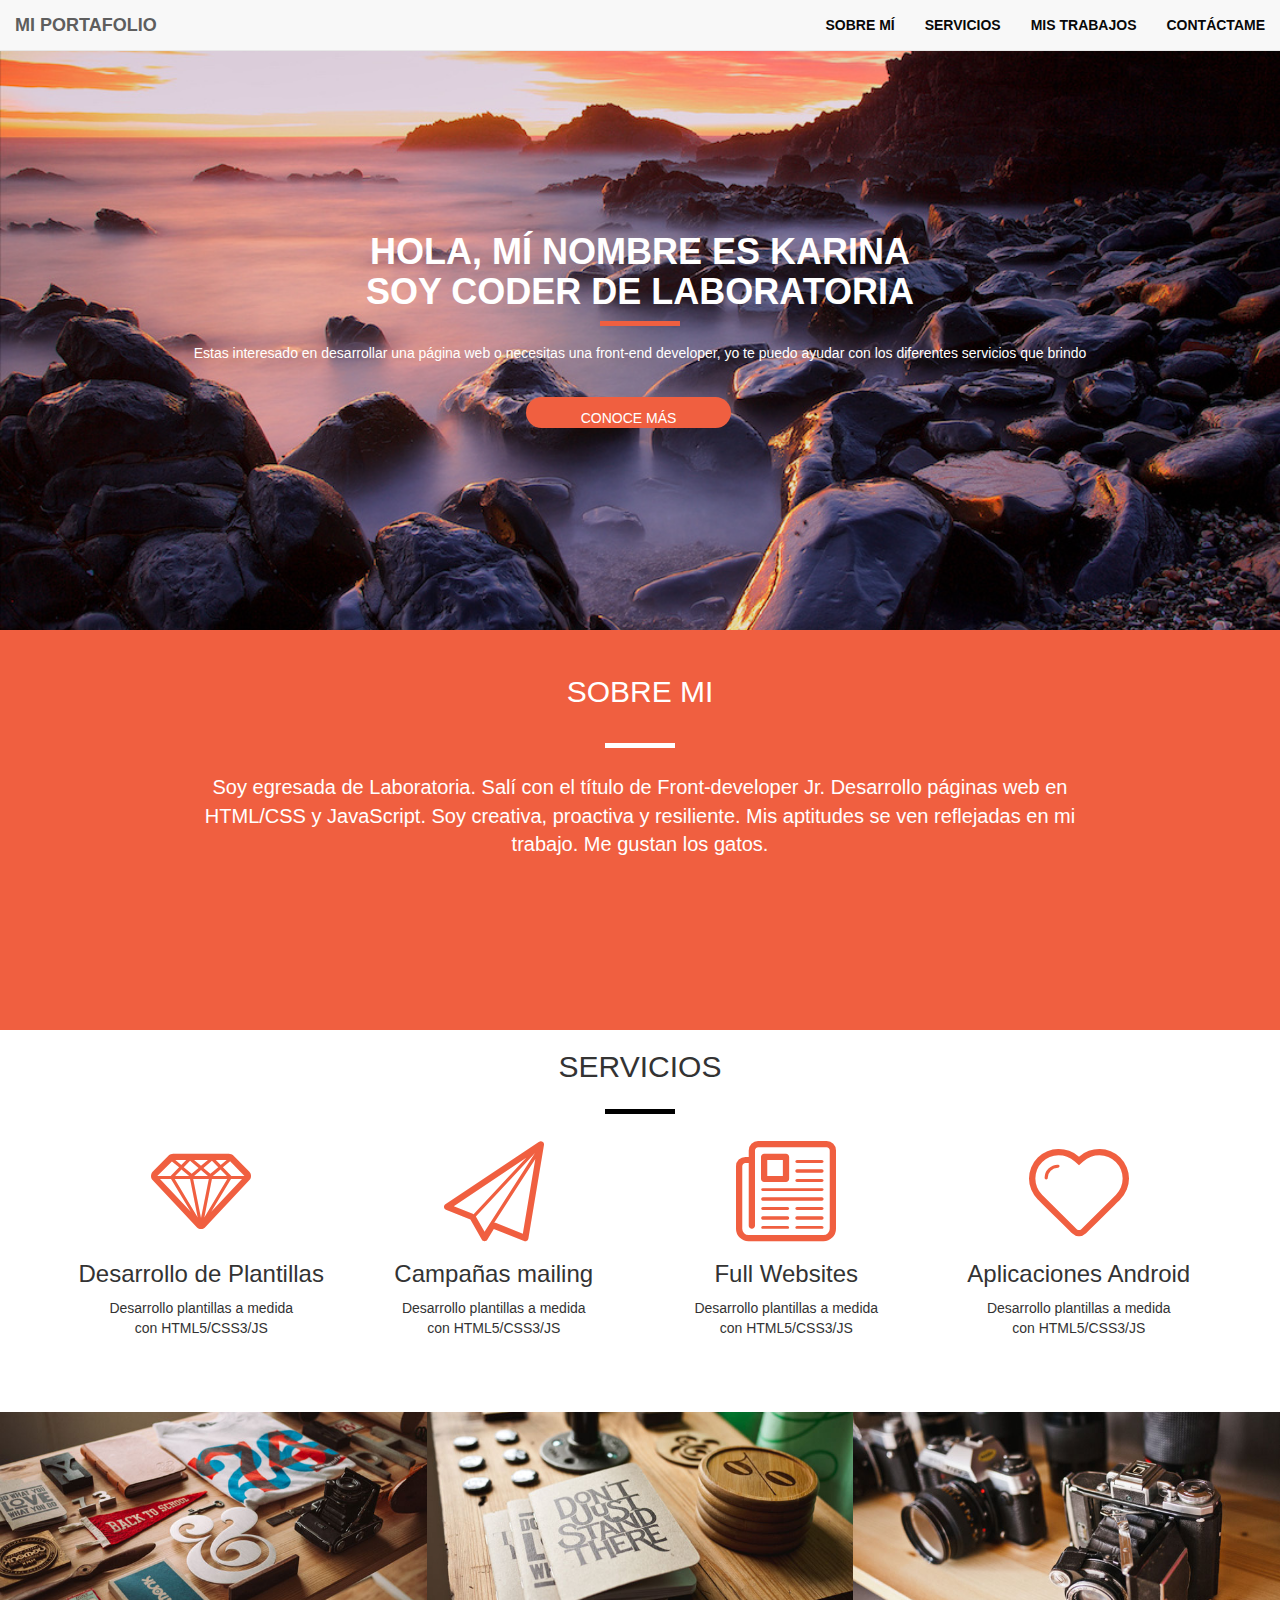
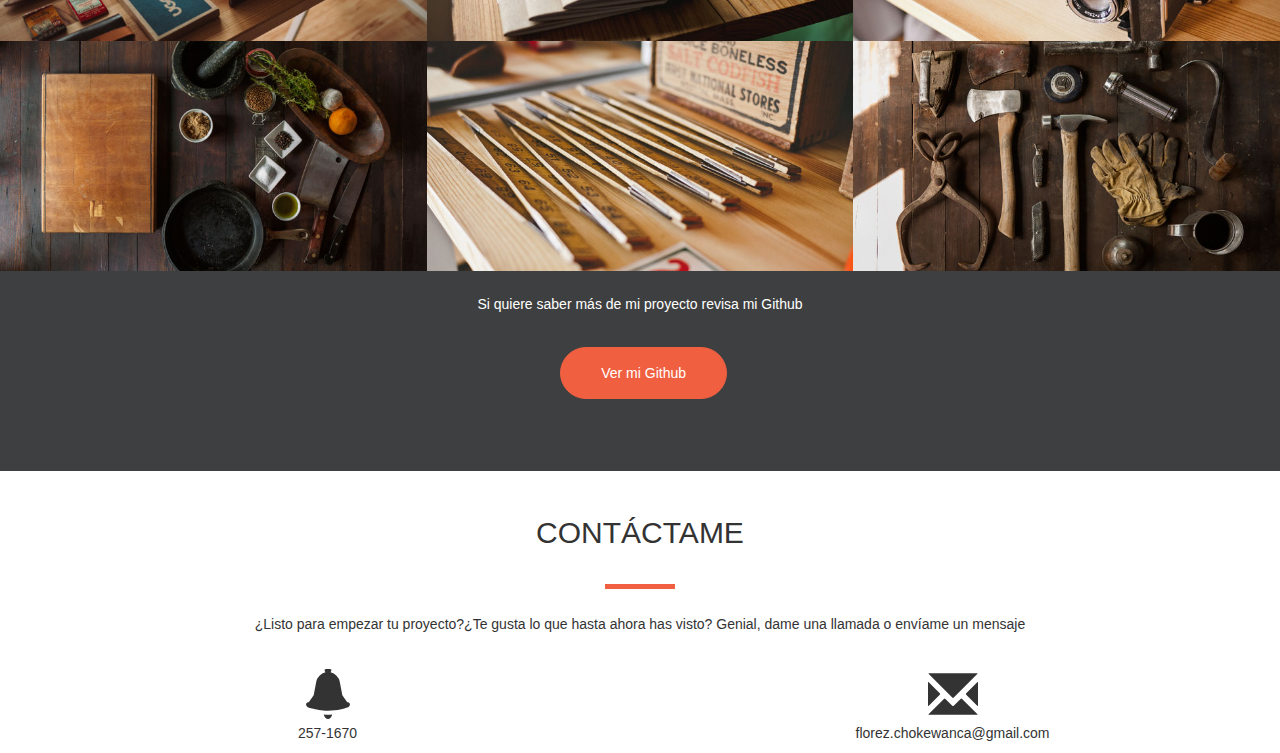
<file: index.html>
<!DOCTYPE html>
<html lang="en">
<head>
	<meta charset="UTF-8">
	<title>Mi Portafolio</title>
	<link rel="stylesheet" href="css/main.css">
	<meta name="viewport" content="width-device-width, initial scale=1">
	<link rel="stylesheet" type="text/css" href="style.css">
	<link rel="stylesheet" type="text/css" href="css/bootstrap.css">
	<link rel="stylesheet" href="css/main.css">
</head>
<body>
<<body>
	<!-- Menú -->
	<header>
		<section class="menu">
			<nav class="navbar navbar-default navbar-fixed-top">
  			<div class="container-fluid">
    			<!-- Brand and toggle get grouped for better mobile display -->
    			<div class="navbar-header">
      			<button type="button" class="navbar-toggle collapsed" data-toggle="collapse" data-target="#bs-example-navbar-collapse-1" aria-expanded="false">
        			<span class="sr-only">Toggle navigation</span>
			        <span class="icon-bar"></span>
			        <span class="icon-bar"></span>
			        <span class="icon-bar"></span>
      			</button>
      			<a class="navbar-brand" href="index.html">MI PORTAFOLIO</a>
    			</div>

    			<!-- Collect the nav links, forms, and other content for toggling -->
			    <div class="collapse navbar-collapse" id="bs-example-navbar-collapse-1">
				    <nav>
				    	<ul class="nav navbar-nav navbar-right">
			        <li><a href="#sobre-mi">SOBRE MÍ</a></li>
			        <li><a href="#servicios">SERVICIOS</a></li>
			        <li><a href="#trabajos">MIS TRABAJOS</a></li>
			        <li><a href="#contactame">CONTÁCTAME</a></li>
			      </ul>
				    </nav>
			    </div><!-- /.navbar-collapse -->
  			</div><!-- /.container-fluid -->
			</nav>
		</section>
	</header>

	<!-- Banner -->
	<section class="bloque1 banner">
		<div class="text-banner text-center">
			<div class="container">
				<h1 class="text-white text-bold">HOLA, MÍ NOMBRE ES KARINA<br>SOY CODER DE LABORATORIA</h1>
				<div class="linea"></div>
				<p class="text-white text.center">Estas interesado en desarrollar una página web o necesitas una front-end developer, yo te puedo ayudar con los diferentes servicios que brindo </p>
				<div class="boton1">
				<p class="text-white"><a class="text-white" href="#">CONOCE MÁS</a></p>
			</div>
			</div>
		</div>
	</section>
<!--=================================================Section1================================================================-->
<section class="box-red">
		<div class="container-fluid">
		<h2 class="sobre-mi text-white text-center pd-5-10">SOBRE MI</h2>
		<div class="linea-blanca"></div>
						<!--linea blanca-->
		<p class="text-white text-center pd-5-10 parrafo2">Soy egresada de Laboratoria. Salí con el título de Front-developer Jr. Desarrollo páginas web en HTML/CSS y JavaScript. Soy creativa, proactiva y resiliente. Mis aptitudes se ven reflejadas en mi trabajo. Me gustan los gatos.</p>
	</div>
</section>
<!--=================================================Section 2================================================================-->
<section>
	<div class="container">
	<div class="textos">
		<h2 class="text-center">SERVICIOS</h2>
		<div class="linea-negro"></div>
	</div>
		<div class="row">
			<div class="col-md-3">
				<div class="text-center">
				<span class="icon-diamond ico"></span>
				</div> 
				<h3 class="text-center">Desarrollo de Plantillas</h3>
				<p class="text-center">Desarrollo plantillas a medida <br>con HTML5/CSS3/JS</p>
			</div>
			<div class="col-md-3">
				<div class="text-center">
				<span class="icon-paperplane ico"></span>
				<h3 class="text-center">Campañas mailing</h3>
				<p class="text-center">Desarrollo plantillas a medida <br>con HTML5/CSS3/JS</p>
				</div> 
			</div>
			<div class="col-md-3">
				<div class="text-center">
				<span class="icon-news ico"></span>
				<h3 class="text-center">Full Websites</h3>
				<p class="text-center">Desarrollo plantillas a medida <br>con HTML5/CSS3/JS</p>
				</div> 
			</div>
			<div class="col-md-3">
				<div class="text-center">
				<span class="icon-heart ico "></span>
				<h3 class="text-center">Aplicaciones Android</h3>
				<p class="text-center">Desarrollo plantillas a medida <br>con HTML5/CSS3/JS</p>
				</div> 
			</div>
		</div>
	</div>
</section>
<!--===================================================Section 3 iconos========================-->
<section>
	<div class="container-fluid padding">
		<div class="row">
			<div class="col-md-4">
				<div class="imagen-ho vividworknav">
					<img class="img" src="img/1.jpg">
					<div class="work-text-content">
						<p class="text-center text-white">CATEGORIA<br>NOMBRE DEL PROYECTO</p>
					</div>	
				</div>
			</div>
			<div class="col-md-4">
				<div class="imagen-ho vividworknav">
					<img class="img" src="img/2.jpg">
					<div class="work-text-content">
						<p class="text-center text-white">CATEGORIA<br>NOMBRE DEL PROYECTO</p>
					</div>	
				</div>
			</div>
			<div class="col-md-4">
				<div class="imagen-ho vividworknav">
					<img class="img" src="img/3.jpg">
					<div class="work-text-content">
						<p class="text-center text-white">CATEGORIA<br>NOMBRE DEL PROYECTO</p>
					</div>	
				</div>
			</div>
		</div>
		<div class="row">
			<div class="col-md-4">
				<div class="imagen-ho vividworknav">
					<img class="img" src="img/4.jpg">
					<div class="work-text-content">
						<p class="text-center text-white">CATEGORIA<br>NOMBRE DEL PROYECTO</p>
					</div>	
				</div>
			</div>
			<div class="col-md-4">
				<div class="imagen-ho vividworknav">
					<img class="img" src="img/5.jpg">
					<div class="work-text-content">
						<p class="text-center text-white">CATEGORIA<br>NOMBRE DEL PROYECTO</p>
					</div>	
				</div>
			</div>
			<div class="col-md-4">
				<div class="imagen-ho vividworknav">
					<img class="img" src="img/6.jpg">
					<div class="work-text-content">
						<p class="text-center text-white">CATEGORIA<br>NOMBRE DEL PROYECTO</p>
					</div>	
				</div>
			</div>
		</div>
	</div>
	<div>
</section>
<!--===================================================Section 4===========================================================-->
<section class="plomito">
	<div class="container">
		<p class="text-center text-white pd-5-10">Si quiere saber más de mi proyecto revisa mi Github</p>
		<button type="button" class="btn btn-default">Ver mi Github</button>
	</div>
</section>
<!--===================================================Footer==========================================================-->
<footer>
	<div class="container-fluid">
		<div class="row">
			<div class="col-md-12">
				<h2 class="text-center pd-5-10">CONTÁCTAME</h2>
				<div class="linea2"></div>
				<p class="text-center pd-5-10">¿Listo para empezar tu proyecto?¿Te gusta lo que hasta ahora has visto? Genial, dame una llamada o envíame un mensaje
			</div>
		</div>
		<div class="col-md-6">
			<div class="iconos text-center">
			<span class=" glyphicon glyphicon-bell ico-footer"></span>
			<p class="text-center">257-1670</p>
			</div>
		</div>
		<div class="col-md-6">
			<div class="iconos text-center">
			<span class=" glyphicon glyphicon-envelope ico-footer"></span>
			<p class="text-center">florez.chokewanca@gmail.com</p>
			</div>
		</div>
	</div>
</footer>
<script type="text/javascript" src="js/jquery.min.js"></script>
<script type="text/javascript" src="js/bootstrap.js"></script>
</body>
</html>
</file>
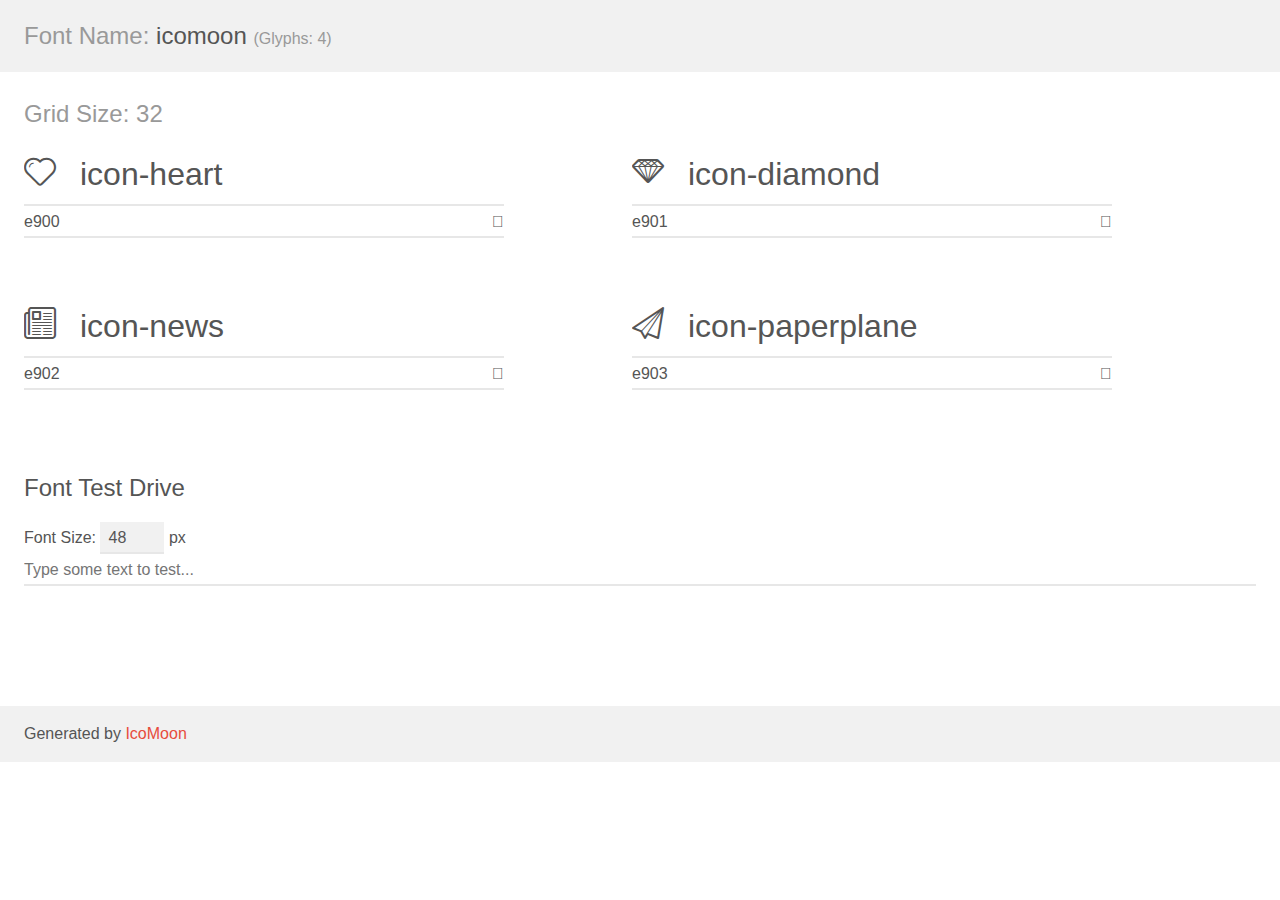
<file: demo.html>
<!doctype html>
<html>
<head>
    <meta charset="utf-8">
    <title>IcoMoon Demo</title>
    <meta name="description" content="An Icon Font Generated By IcoMoon.io">
    <meta name="viewport" content="width=device-width, initial-scale=1">
    <link rel="stylesheet" href="demo-files/demo.css">
    <link rel="stylesheet" href="style.css"></head>
<body>
    <div class="bgc1 clearfix">
        <h1 class="mhmm mvm"><span class="fgc1">Font Name:</span> icomoon <small class="fgc1">(Glyphs:&nbsp;4)</small></h1>
    </div>
    <div class="clearfix mhl ptl">
        <h1 class="mvm mtn fgc1">Grid Size: 32</h1>
        <div class="glyph fs1">
            <div class="clearfix bshadow0 pbs">
                <span class="icon-heart">
                
                </span>
                <span class="mls"> icon-heart</span>
            </div>
            <fieldset class="fs0 size1of1 clearfix hidden-false">
                <input type="text" readonly value="e900" class="unit size1of2" />
                <input type="text" maxlength="1" readonly value="&#xe900;" class="unitRight size1of2 talign-right" />
            </fieldset>
            <div class="fs0 bshadow0 clearfix hidden-true">
                <span class="unit pvs fgc1">liga: </span>
                <input type="text" readonly value="" class="liga unitRight" />
            </div>
        </div>
        <div class="glyph fs1">
            <div class="clearfix bshadow0 pbs">
                <span class="icon-diamond">
                
                </span>
                <span class="mls"> icon-diamond</span>
            </div>
            <fieldset class="fs0 size1of1 clearfix hidden-false">
                <input type="text" readonly value="e901" class="unit size1of2" />
                <input type="text" maxlength="1" readonly value="&#xe901;" class="unitRight size1of2 talign-right" />
            </fieldset>
            <div class="fs0 bshadow0 clearfix hidden-true">
                <span class="unit pvs fgc1">liga: </span>
                <input type="text" readonly value="" class="liga unitRight" />
            </div>
        </div>
        <div class="glyph fs1">
            <div class="clearfix bshadow0 pbs">
                <span class="icon-news">
                
                </span>
                <span class="mls"> icon-news</span>
            </div>
            <fieldset class="fs0 size1of1 clearfix hidden-false">
                <input type="text" readonly value="e902" class="unit size1of2" />
                <input type="text" maxlength="1" readonly value="&#xe902;" class="unitRight size1of2 talign-right" />
            </fieldset>
            <div class="fs0 bshadow0 clearfix hidden-true">
                <span class="unit pvs fgc1">liga: </span>
                <input type="text" readonly value="" class="liga unitRight" />
            </div>
        </div>
        <div class="glyph fs1">
            <div class="clearfix bshadow0 pbs">
                <span class="icon-paperplane">
                
                </span>
                <span class="mls"> icon-paperplane</span>
            </div>
            <fieldset class="fs0 size1of1 clearfix hidden-false">
                <input type="text" readonly value="e903" class="unit size1of2" />
                <input type="text" maxlength="1" readonly value="&#xe903;" class="unitRight size1of2 talign-right" />
            </fieldset>
            <div class="fs0 bshadow0 clearfix hidden-true">
                <span class="unit pvs fgc1">liga: </span>
                <input type="text" readonly value="" class="liga unitRight" />
            </div>
        </div>
  </div>

    <!--[if gt IE 8]><!-->
    <div class="mhl clearfix mbl">
        <h1>Font Test Drive</h1>
        <label>
            Font Size: <input id="fontSize" type="number" class="textbox0 mbm"
            min="8" value="48" />
            px
        </label>
        <input id="testText" type="text" class="phl size1of1 mvl"
        placeholder="Type some text to test..." value=""/>
        </label>
        <div id="testDrive" class="icon-">&nbsp;
        </div>
    </div>
    <!--<![endif]-->
    <div class="bgc1 clearfix">
        <p class="mhl">Generated by <a href="https://icomoon.io/app">IcoMoon</a></p>
    </div>

    <script src="demo-files/demo.js"></script>
</body>
</html>
</file>
<file: css/main.css>
/* Tu CSS va aqui */
/*=====================================================================utilities==============================================================*/
.text-white{
	color: white
}

.pd-5-10{
	padding: 2% 13%;
}

/*=====================================================================utilities==============================================================*/

*{
  box-sizing: border-box;
}
.barra-menu{
  background-color: white;
  border:none;
}
header{
  font-weight: bold;
}
.navbar-default .navbar-brand{
  color: red;
}
.linea{
  width: 7%;
  border-bottom: 5px solid #F05F40;
  display: inline-block; 
  margin-bottom: 1%;
}
.navbar-default .navbar-nav > li > a{
  color: #080808;
  font-weight: bold;
}
.navbar-default .navbar-nav > li > a:hover{
  color:#f05f40;
}
img{
  width: 100%;
}

/* ----------------- bloque1 : Banner ---------------- */
.banner{
  background-image: url(../img/header.jpg);
  padding: 15% 0; 
  background-repeat: no-repeat;
  background-size: 100%;
  background-position: 10%;
}
.banner .text-banner .container h1{
  font-weight: bold;
} 
.boton1{
  width: 18%;
  height: 60%;
  background-color: #F05F40;
  border-radius: 23px;
  padding: 1% 0 0 0%;
  box-sizing: border-box;
  margin: 3% 0 0 40%;
}
/*=================================================================Section 1==============================================================*/

.box-red{
    background-color: #f05f40;
    height: 400px;
    margin-top: -20;
}
.linea-blanca{
	width: 70px;
	border-bottom: 5px solid white;
	margin:0 auto; 
}
.parrafo2{
	font-size: 20px;
}
.ico{
	color:#f05f40;
	font-size: 100px;
	padding-top: 100px;
	
}

.linea-negro{
	width: 70px;
	border-bottom: 5px solid black;
	margin:0 auto;
	padding-bottom: 16px;
    margin-bottom: 27px;
}

.img{
	width: 100%;
/*=====================================================================imagenes hover==============================================================*/
	
}
.vividworknav {
      width: 100%;
      height: auto;
      float: left;
      padding: 0;
      position: relative;
      background-color:#f05f40;

    }

    .vividworknav:hover img {
      opacity: 0.3;
    }

    .vividworknav:hover .work-text-content {
      opacity: 1; 
    }

    .vividworknav img {
      padding: 0;
      width: 100%;
      display: block;
      opacity: 1;
    }

    .vividworknav img,
    .work-text-content {
      -webkit-transition: opacity 0.5s ease-out;
      -moz-transition: opacity 0.5s ease-out;
      -o-transition: opacity 0.5s ease-out;
      transition: opacity 0.5s ease-out;
    }
.work-text-content {
      position: absolute;
      color: white;
      left: 0;
      top: 25%;
      right: 0;
      bottom: 0;
      font-size: 24px;
      text-align: center;
      opacity: 0;
    }
.padding{
      padding-top: 5%;
    } 
.col-md-4 {
      padding: 0px;
      margin: 0px;
    }   
/*=====================================================================footer==============================================================*/
.plomito{
   background-color: #3e3f40;
    height: 200px;
    margin-top: 0;
}
.btn-default {
    color: white;
    background-color: #f05f40;
    border-color: #f05f40;
    border-radius: 26px;
    padding: 15px 40px;
    margin-left: 43%;
}
.parrafo-plomito{
  font-size: 2em;
}
.ico-footer{
  font-size: 50px;

}
.linea2{
  width: 70px;
  border-bottom: 5px solid #F05F40;
  margin:0 auto; 
}
/*========================================Media==============================================================*/
@media screen and (min-width: 270px) and (max-width : 600px){
  .banner{
    background-image: url(../img/header.jpg);
    padding: 6%;
    background-size: 300%;
  }
  .banner h1{
    font-size: 200%;
  }
  .boton1 {
    width: 80%;
    height: 60%;
    background-color: #F05F40;
    border-radius: 23px;
    padding: 3% 0 0 0%;
    margin: 5% 0 10px 10%;
  }
  .btn-default {
    color: white;
    background-color: #f05f40;
    border-color: #f05f40;
    border-radius: 26px;
    padding: 15px 40px;
    margin-left: 20%;
}
  #sobre-mi{
    padding: 8%;
  }
 .linea{
  width: 70px;
  border-bottom: 5px solid #f05f40; /*red*/
  margin:0 auto;
}

}
</file>
<file: style.css>
@font-face {
  font-family: 'icomoon';
  src:  url('fonts/icomoon.eot?43yw1n');
  src:  url('fonts/icomoon.eot?43yw1n#iefix') format('embedded-opentype'),
    url('fonts/icomoon.ttf?43yw1n') format('truetype'),
    url('fonts/icomoon.woff?43yw1n') format('woff'),
    url('fonts/icomoon.svg?43yw1n#icomoon') format('svg');
  font-weight: normal;
  font-style: normal;
}

[class^="icon-"], [class*=" icon-"] {
  /* use !important to prevent issues with browser extensions that change fonts */
  font-family: 'icomoon' !important;
  speak: none;
  font-style: normal;
  font-weight: normal;
  font-variant: normal;
  text-transform: none;
  line-height: 1;

  /* Better Font Rendering =========== */
  -webkit-font-smoothing: antialiased;
  -moz-osx-font-smoothing: grayscale;
}

.icon-heart:before {
  content: "\e900";
}
.icon-diamond:before {
  content: "\e901";
}
.icon-news:before {
  content: "\e902";
}
.icon-paperplane:before {
  content: "\e903";
}
</file>
<file: demo-files/demo.css>
body {
  padding: 0;
  margin: 0;
  font-family: sans-serif;
  font-size: 1em;
  line-height: 1.5;
  color: #555;
  background: #fff;
}
h1 {
  font-size: 1.5em;
  font-weight: normal;
}
small {
  font-size: .66666667em;
}
a {
  color: #e74c3c;
  text-decoration: none;
}
a:hover, a:focus {
  box-shadow: 0 1px #e74c3c;
}
.bshadow0, input {
  box-shadow: inset 0 -2px #e7e7e7;
}
input:hover {
  box-shadow: inset 0 -2px #ccc;
}
input, fieldset {
  font-family: sans-serif;
  font-size: 1em;
  margin: 0;
  padding: 0;
  border: 0;
}
input {
  color: inherit;
  line-height: 1.5;
  height: 1.5em;
  padding: .25em 0;
}
input:focus {
  outline: none;
  box-shadow: inset 0 -2px #449fdb;
}
.glyph {
  font-size: 16px;
  width: 15em;
  padding-bottom: 1em;
  margin-right: 4em;
  margin-bottom: 1em;
  float: left;
  overflow: hidden;
}
.liga {
  width: 80%;
  width: calc(100% - 2.5em);
}
.talign-right {
  text-align: right;
}
.talign-center {
  text-align: center;
}
.bgc1 {
  background: #f1f1f1;
}
.fgc1 {
  color: #999;
}
.fgc0 {
  color: #000;
}
p {
  margin-top: 1em;
  margin-bottom: 1em;
}
.mvm {
  margin-top: .75em;
  margin-bottom: .75em;
}
.mtn {
  margin-top: 0;
}
.mtl, .mal {
  margin-top: 1.5em;
}
.mbl, .mal {
  margin-bottom: 1.5em;
}
.mal, .mhl {
  margin-left: 1.5em;
  margin-right: 1.5em;
}
.mhmm {
  margin-left: 1em;
  margin-right: 1em;
}
.mls {
  margin-left: .25em;
}
.ptl {
  padding-top: 1.5em;
}
.pbs, .pvs {
  padding-bottom: .25em;
}
.pvs, .pts {
  padding-top: .25em;
}
.unit {
  float: left;
}
.unitRight {
  float: right;
}
.size1of2 {
  width: 50%;
}
.size1of1 {
  width: 100%;
}
.clearfix:before, .clearfix:after {
  content: " ";
  display: table;
}
.clearfix:after {
  clear: both;
}
.hidden-true {
  display: none;
}
.textbox0 {
  width: 3em;
  background: #f1f1f1;
  padding: .25em .5em;
  line-height: 1.5;
  height: 1.5em;
}
#testDrive {
  display: block;
  padding-top: 24px;
  line-height: 1.5;
}
.fs0 {
  font-size: 16px;
}
.fs1 {
  font-size: 32px;
}
</file>
